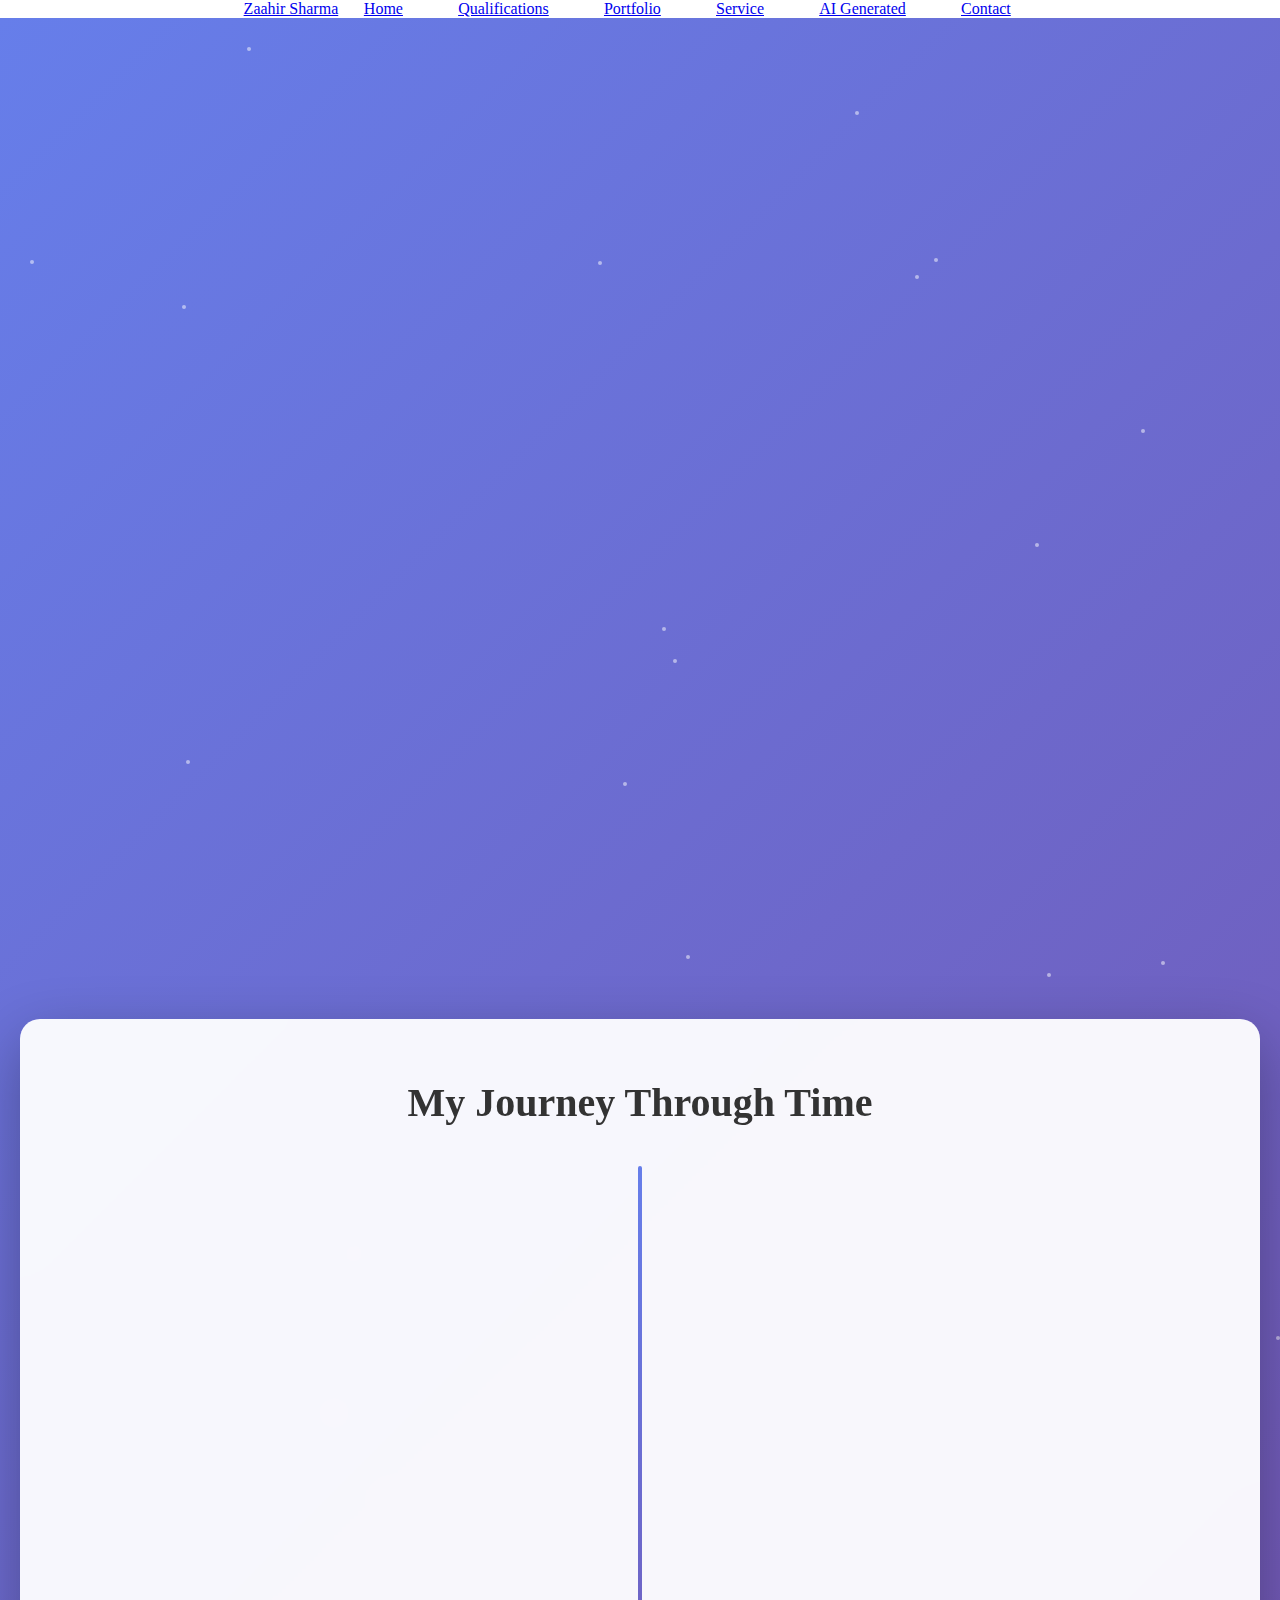
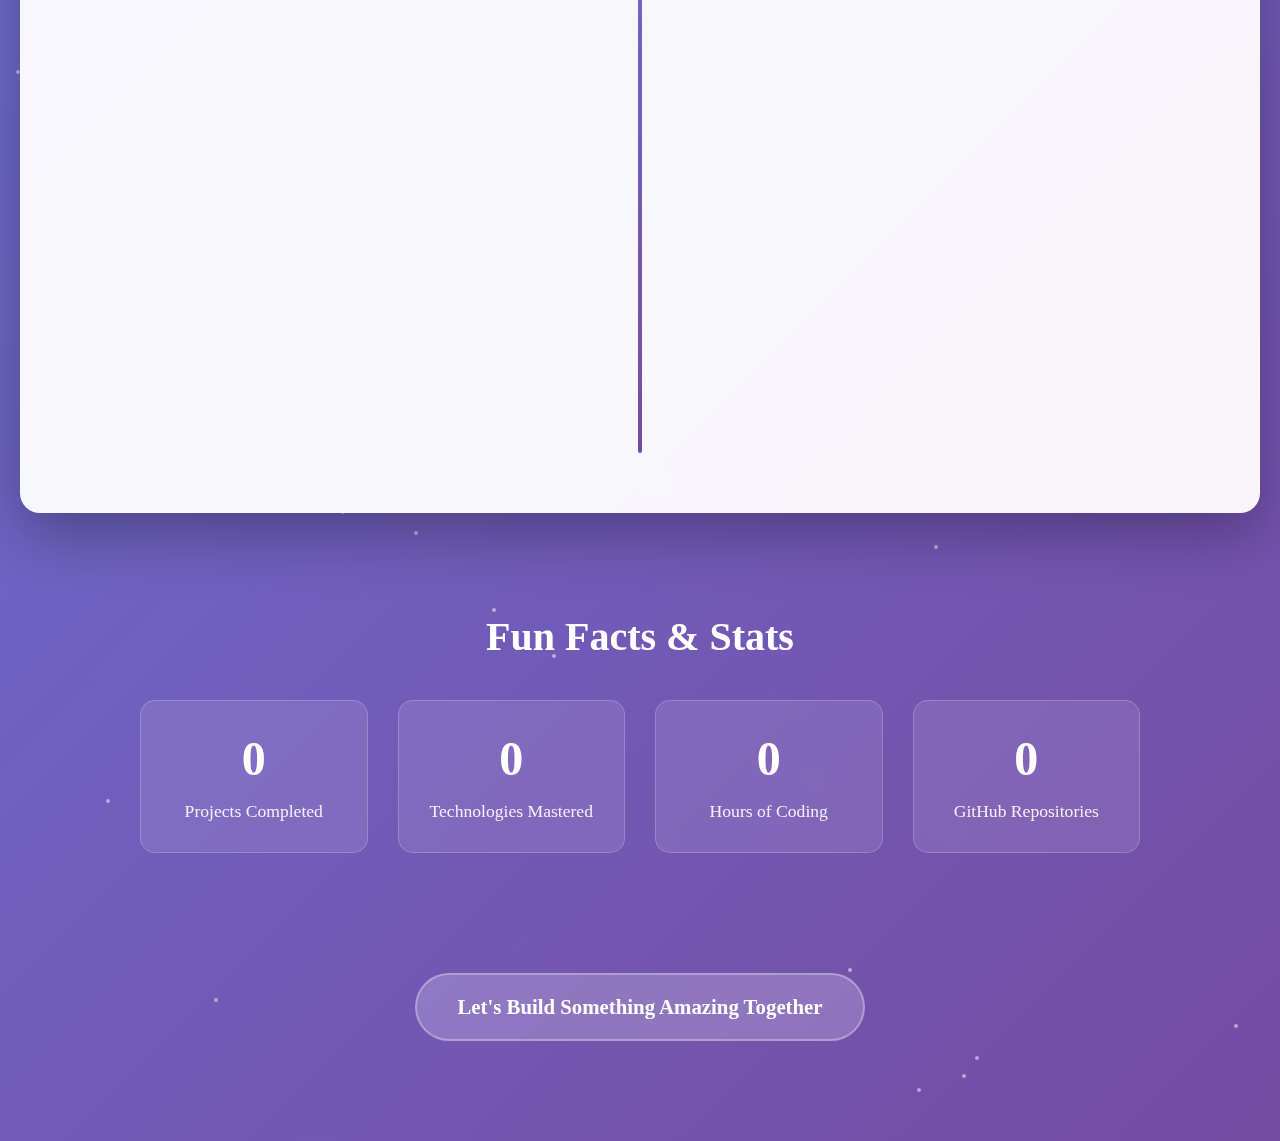
<file: genai.html>
<!DOCTYPE html>
<html lang="en">
<head>
    <meta charset="UTF-8">
    <meta name="viewport" content="width=device-width, initial-scale=1.0">
    <title>Interactive Experience - Zaahir Sharma</title>
    <link rel="stylesheet" href="main_style.css">
    <style>
        * {
            margin: 0;
            padding: 0;
            box-sizing: border-box;
        }

        .experience-container {
            min-height: 100vh;
            background: linear-gradient(135deg, #667eea 0%, #764ba2 100%);
            position: relative;
            overflow: hidden;
        }

        /* Animated Background Particles */
        .particles {
            position: absolute;
            top: 0;
            left: 0;
            width: 100%;
            height: 100%;
            overflow: hidden;
            z-index: 1;
        }

        .particle {
            position: absolute;
            width: 4px;
            height: 4px;
            background: rgba(255, 255, 255, 0.5);
            border-radius: 50%;
            animation: float 6s ease-in-out infinite;
        }

        @keyframes float {
            0%, 100% { transform: translateY(0px) translateX(0px); }
            33% { transform: translateY(-20px) translateX(10px); }
            66% { transform: translateY(10px) translateX(-5px); }
        }

        /* Hero Section */
        .hero-section {
            position: relative;
            z-index: 2;
            padding: 100px 20px 60px;
            text-align: center;
            color: white;
        }

        .hero-title {
            font-size: 4em;
            font-weight: bold;
            margin-bottom: 20px;
            opacity: 0;
            animation: slideInDown 1s ease-out 0.3s forwards;
        }

        .hero-subtitle {
            font-size: 1.4em;
            margin-bottom: 40px;
            opacity: 0;
            animation: slideInUp 1s ease-out 0.6s forwards;
        }

        @keyframes slideInDown {
            from { transform: translateY(-50px); opacity: 0; }
            to { transform: translateY(0); opacity: 1; }
        }

        @keyframes slideInUp {
            from { transform: translateY(50px); opacity: 0; }
            to { transform: translateY(0); opacity: 1; }
        }

        /* Interactive Skills Radar */
        .skills-radar {
            margin: 60px auto;
            position: relative;
            z-index: 2;
            background: rgba(255, 255, 255, 0.95);
            border-radius: 20px;
            padding: 40px;
            box-shadow: 0 20px 60px rgba(0, 0, 0, 0.3);
            backdrop-filter: blur(10px);
            max-width: 800px;
            opacity: 0;
            animation: fadeInScale 1s ease-out 0.9s forwards;
        }

        @keyframes fadeInScale {
            from { transform: scale(0.8); opacity: 0; }
            to { transform: scale(1); opacity: 1; }
        }

        .skills-title {
            text-align: center;
            color: #333;
            font-size: 2.5em;
            margin-bottom: 30px;
        }

        .skills-grid {
            display: grid;
            grid-template-columns: repeat(auto-fit, minmax(200px, 1fr));
            gap: 20px;
            margin-bottom: 40px;
        }

        .skill-item {
            text-align: center;
            padding: 20px;
            background: linear-gradient(135deg, #667eea, #764ba2);
            border-radius: 15px;
            color: white;
            transform: scale(0.95);
            transition: all 0.3s ease;
            cursor: pointer;
        }

        .skill-item:hover {
            transform: scale(1.05) rotate(2deg);
            box-shadow: 0 10px 25px rgba(102, 126, 234, 0.4);
        }

        .skill-icon {
            font-size: 3em;
            margin-bottom: 15px;
            display: block;
        }

        .skill-name {
            font-size: 1.2em;
            font-weight: bold;
            margin-bottom: 10px;
        }

        .skill-level {
            font-size: 0.9em;
            opacity: 0.9;
        }

        /* Interactive Timeline */
        .timeline-section {
            position: relative;
            z-index: 2;
            padding: 60px 20px;
            background: rgba(255, 255, 255, 0.95);
            margin: 40px 20px;
            border-radius: 20px;
            box-shadow: 0 20px 60px rgba(0, 0, 0, 0.3);
            backdrop-filter: blur(10px);
        }

        .timeline-title {
            text-align: center;
            color: #333;
            font-size: 2.5em;
            margin-bottom: 40px;
        }

        .timeline {
            position: relative;
            max-width: 1000px;
            margin: 0 auto;
        }

        .timeline::after {
            content: '';
            position: absolute;
            width: 4px;
            background: linear-gradient(135deg, #667eea, #764ba2);
            top: 0;
            bottom: 0;
            left: 50%;
            margin-left: -2px;
            border-radius: 2px;
        }

        .timeline-item {
            padding: 20px 40px;
            position: relative;
            background-color: inherit;
            width: 50%;
            opacity: 0;
            animation: slideInTimeline 0.8s ease-out forwards;
        }

        .timeline-item:nth-child(1) { animation-delay: 0.2s; }
        .timeline-item:nth-child(2) { animation-delay: 0.4s; }
        .timeline-item:nth-child(3) { animation-delay: 0.6s; }
        .timeline-item:nth-child(4) { animation-delay: 0.8s; }

        @keyframes slideInTimeline {
            from { transform: translateX(-50px); opacity: 0; }
            to { transform: translateX(0); opacity: 1; }
        }

        .timeline-item::after {
            content: '';
            position: absolute;
            width: 20px;
            height: 20px;
            right: -10px;
            background: linear-gradient(135deg, #667eea, #764ba2);
            border-radius: 50%;
            top: 30px;
            z-index: 1;
        }

        .left {
            left: 0;
        }

        .right {
            left: 50%;
        }

        .right::after {
            left: -10px;
        }

        .timeline-content {
            padding: 20px 30px;
            background: white;
            position: relative;
            border-radius: 15px;
            box-shadow: 0 10px 30px rgba(0, 0, 0, 0.1);
            transition: all 0.3s ease;
        }

        .timeline-content:hover {
            transform: translateY(-5px);
            box-shadow: 0 15px 40px rgba(0, 0, 0, 0.2);
        }

        .timeline-date {
            color: #667eea;
            font-weight: bold;
            font-size: 1.1em;
        }

        .timeline-title-item {
            color: #333;
            font-size: 1.3em;
            font-weight: bold;
            margin: 10px 0;
        }

        .timeline-description {
            color: #666;
            line-height: 1.6;
        }

        /* Fun Facts Counter */
        .fun-facts {
            position: relative;
            z-index: 2;
            padding: 60px 20px;
            text-align: center;
        }

        .fun-facts-title {
            color: white;
            font-size: 2.5em;
            margin-bottom: 40px;
        }

        .facts-grid {
            display: grid;
            grid-template-columns: repeat(auto-fit, minmax(200px, 1fr));
            gap: 30px;
            max-width: 1000px;
            margin: 0 auto;
        }

        .fact-item {
            background: rgba(255, 255, 255, 0.1);
            backdrop-filter: blur(10px);
            border-radius: 15px;
            padding: 30px;
            border: 1px solid rgba(255, 255, 255, 0.2);
            transition: all 0.3s ease;
        }

        .fact-item:hover {
            transform: translateY(-10px);
            background: rgba(255, 255, 255, 0.2);
        }

        .fact-number {
            font-size: 3em;
            font-weight: bold;
            color: #fff;
            margin-bottom: 15px;
            display: block;
        }

        .fact-label {
            color: rgba(255, 255, 255, 0.9);
            font-size: 1.1em;
        }

        /* Call to Action */
        .cta-section {
            position: relative;
            z-index: 2;
            text-align: center;
            padding: 60px 20px 100px;
        }

        .cta-button {
            display: inline-block;
            background: rgba(255, 255, 255, 0.2);
            color: white;
            padding: 20px 40px;
            border-radius: 50px;
            text-decoration: none;
            font-size: 1.3em;
            font-weight: bold;
            border: 2px solid rgba(255, 255, 255, 0.3);
            backdrop-filter: blur(10px);
            transition: all 0.3s ease;
        }

        .cta-button:hover {
            background: rgba(255, 255, 255, 0.3);
            transform: translateY(-3px);
            box-shadow: 0 10px 30px rgba(0, 0, 0, 0.3);
        }

        /* Responsive Design */
        @media (max-width: 768px) {
            .hero-title {
                font-size: 2.5em;
            }

            .timeline::after {
                left: 31px;
            }

            .timeline-item {
                width: 100%;
                padding-left: 70px;
                padding-right: 25px;
            }

            .timeline-item::after {
                left: 21px;
            }

            .right {
                left: 0%;
            }

            .skills-grid {
                grid-template-columns: repeat(auto-fit, minmax(150px, 1fr));
            }
        }
    </style>
</head>
<body>
    <div class="heading">
        <div class="logo">
            <a href="index.html">Zaahir Sharma</a>
        </div>
        <nav>
            <ul>
                <li><a href="index.html">Home</a></li>
                <li><a href="qualifications.html">Qualifications</a></li>
                <li><a href="portfolio.html">Portfolio</a></li>
                <li><a href="service.html">Service</a></li>
                <li><a href="genai.html">AI Generated</a></li>
                <li id="contact"><a href="index.html#contact-form">Contact</a></li>
            </ul>
        </nav>
    </div>

    <div class="experience-container">
        <!-- Animated Background -->
        <div class="particles" id="particles"></div>

        <!-- Hero Section -->
        <div class="hero-section">
            <h1 class="hero-title">Welcome to My Digital Universe</h1>
            <p class="hero-subtitle">An interactive journey through code, creativity, and innovation</p>
        </div>

        <!-- Interactive Skills -->
        <div class="skills-radar">
            <h2 class="skills-title">My Skill Constellation</h2>
            <div class="skills-grid">
                <div class="skill-item">
                    <span class="skill-icon">💻</span>
                    <div class="skill-name">Web Development</div>
                    <div class="skill-level">Full-Stack Expertise</div>
                </div>
                <div class="skill-item">
                    <span class="skill-icon">🤖</span>
                    <div class="skill-name">AI & Machine Learning</div>
                    <div class="skill-level">Data Science Focus</div>
                </div>
                <div class="skill-item">
                    <span class="skill-icon">📱</span>
                    <div class="skill-name">Mobile Development</div>
                    <div class="skill-level">Cross-Platform Apps</div>
                </div>
                <div class="skill-item">
                    <span class="skill-icon">☁️</span>
                    <div class="skill-name">Cloud Computing</div>
                    <div class="skill-level">AWS & Azure</div>
                </div>
            </div>
        </div>

        <!-- Interactive Timeline -->
        <div class="timeline-section">
            <h2 class="timeline-title">My Journey Through Time</h2>
            <div class="timeline">
                <div class="timeline-item left">
                    <div class="timeline-content">
                        <div class="timeline-date">2022</div>
                        <div class="timeline-title-item">Started University</div>
                        <div class="timeline-description">
                            Began my Computer Science journey, diving deep into programming fundamentals 
                            and discovering my passion for technology.
                        </div>
                    </div>
                </div>
                <div class="timeline-item right">
                    <div class="timeline-content">
                        <div class="timeline-date">2023</div>
                        <div class="timeline-title-item">First Major Project</div>
                        <div class="timeline-description">
                            Built my first full-stack web application, learning React, Node.js, and database management. 
                            This sparked my love for web development.
                        </div>
                    </div>
                </div>
                <div class="timeline-item left">
                    <div class="timeline-content">
                        <div class="timeline-date">2024</div>
                        <div class="timeline-title-item">AI & ML Specialization</div>
                        <div class="timeline-description">
                            Focused on artificial intelligence and machine learning, building several ML models 
                            and exploring the fascinating world of data science.
                        </div>
                    </div>
                </div>
                <div class="timeline-item right">
                    <div class="timeline-content">
                        <div class="timeline-date">2025</div>
                        <div class="timeline-title-item">Looking Ahead</div>
                        <div class="timeline-description">
                            Continuing to grow, learn, and build amazing projects while contributing to meaningful causes 
                            through technology and innovation.
                        </div>
                    </div>
                </div>
            </div>
        </div>

        <!-- Fun Facts -->
        <div class="fun-facts">
            <h2 class="fun-facts-title">Fun Facts & Stats</h2>
            <div class="facts-grid">
                <div class="fact-item">
                    <span class="fact-number" data-target="20">0</span>
                    <div class="fact-label">Projects Completed</div>
                </div>
                <div class="fact-item">
                    <span class="fact-number" data-target="10">0</span>
                    <div class="fact-label">Technologies Mastered</div>
                </div>
                <div class="fact-item">
                    <span class="fact-number" data-target="1000">0</span>
                    <div class="fact-label">Hours of Coding</div>
                </div>
                <div class="fact-item">
                    <span class="fact-number" data-target="23">0</span>
                    <div class="fact-label">GitHub Repositories</div>
                </div>
            </div>
        </div>

        <!-- Call to Action -->
        <div class="cta-section">
            <a href="index.html#contact-section" class="cta-button">Let's Build Something Amazing Together</a>
        </div>
    </div>

    <script>
        // Create animated particles
        function createParticles() {
            const particlesContainer = document.getElementById('particles');
            const particleCount = 50;

            for (let i = 0; i < particleCount; i++) {
                const particle = document.createElement('div');
                particle.className = 'particle';
                particle.style.left = Math.random() * 100 + '%';
                particle.style.top = Math.random() * 100 + '%';
                particle.style.animationDelay = Math.random() * 6 + 's';
                particle.style.animationDuration = (Math.random() * 3 + 3) + 's';
                particlesContainer.appendChild(particle);
            }
        }

        // Animate counters
        function animateCounters() {
            const counters = document.querySelectorAll('.fact-number');
            
            counters.forEach(counter => {
                const target = parseInt(counter.getAttribute('data-target'));
                const increment = target / 100;
                let current = 0;
                
                const updateCounter = () => {
                    if (current < target) {
                        current += increment;
                        counter.textContent = Math.ceil(current);
                        setTimeout(updateCounter, 50);
                    } else {
                        counter.textContent = target;
                    }
                };
                
                updateCounter();
            });
        }

        // Initialize when page loads
        window.addEventListener('load', () => {
            createParticles();
            setTimeout(animateCounters, 2000); // Start counters after 2 seconds
        });

        // Add interactive hover effects to skill items
        document.addEventListener('DOMContentLoaded', () => {
            const skillItems = document.querySelectorAll('.skill-item');
            
            skillItems.forEach(item => {
                item.addEventListener('mouseenter', () => {
                    item.style.background = 'linear-gradient(135deg, #764ba2, #667eea)';
                });
                
                item.addEventListener('mouseleave', () => {
                    item.style.background = 'linear-gradient(135deg, #667eea, #764ba2)';
                });
            });
        });
    </script>
</body>
</html>
</file>
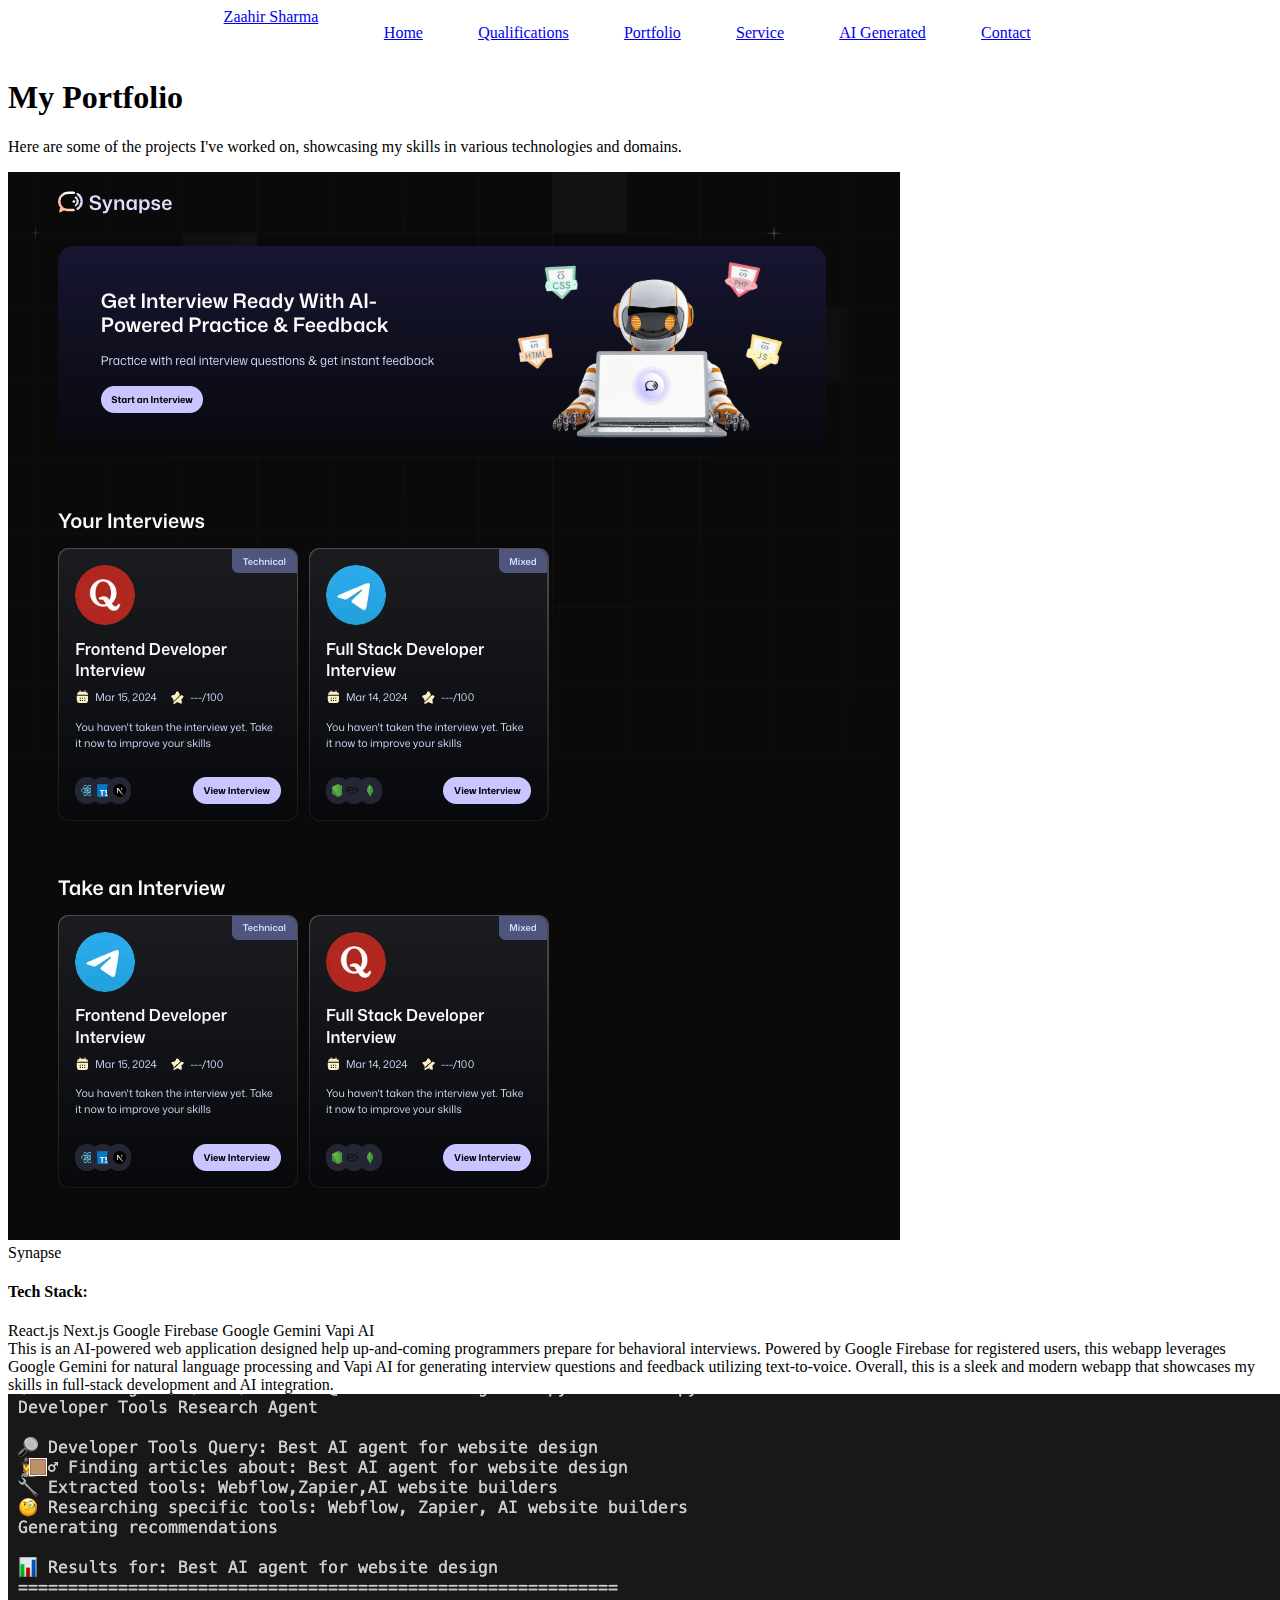
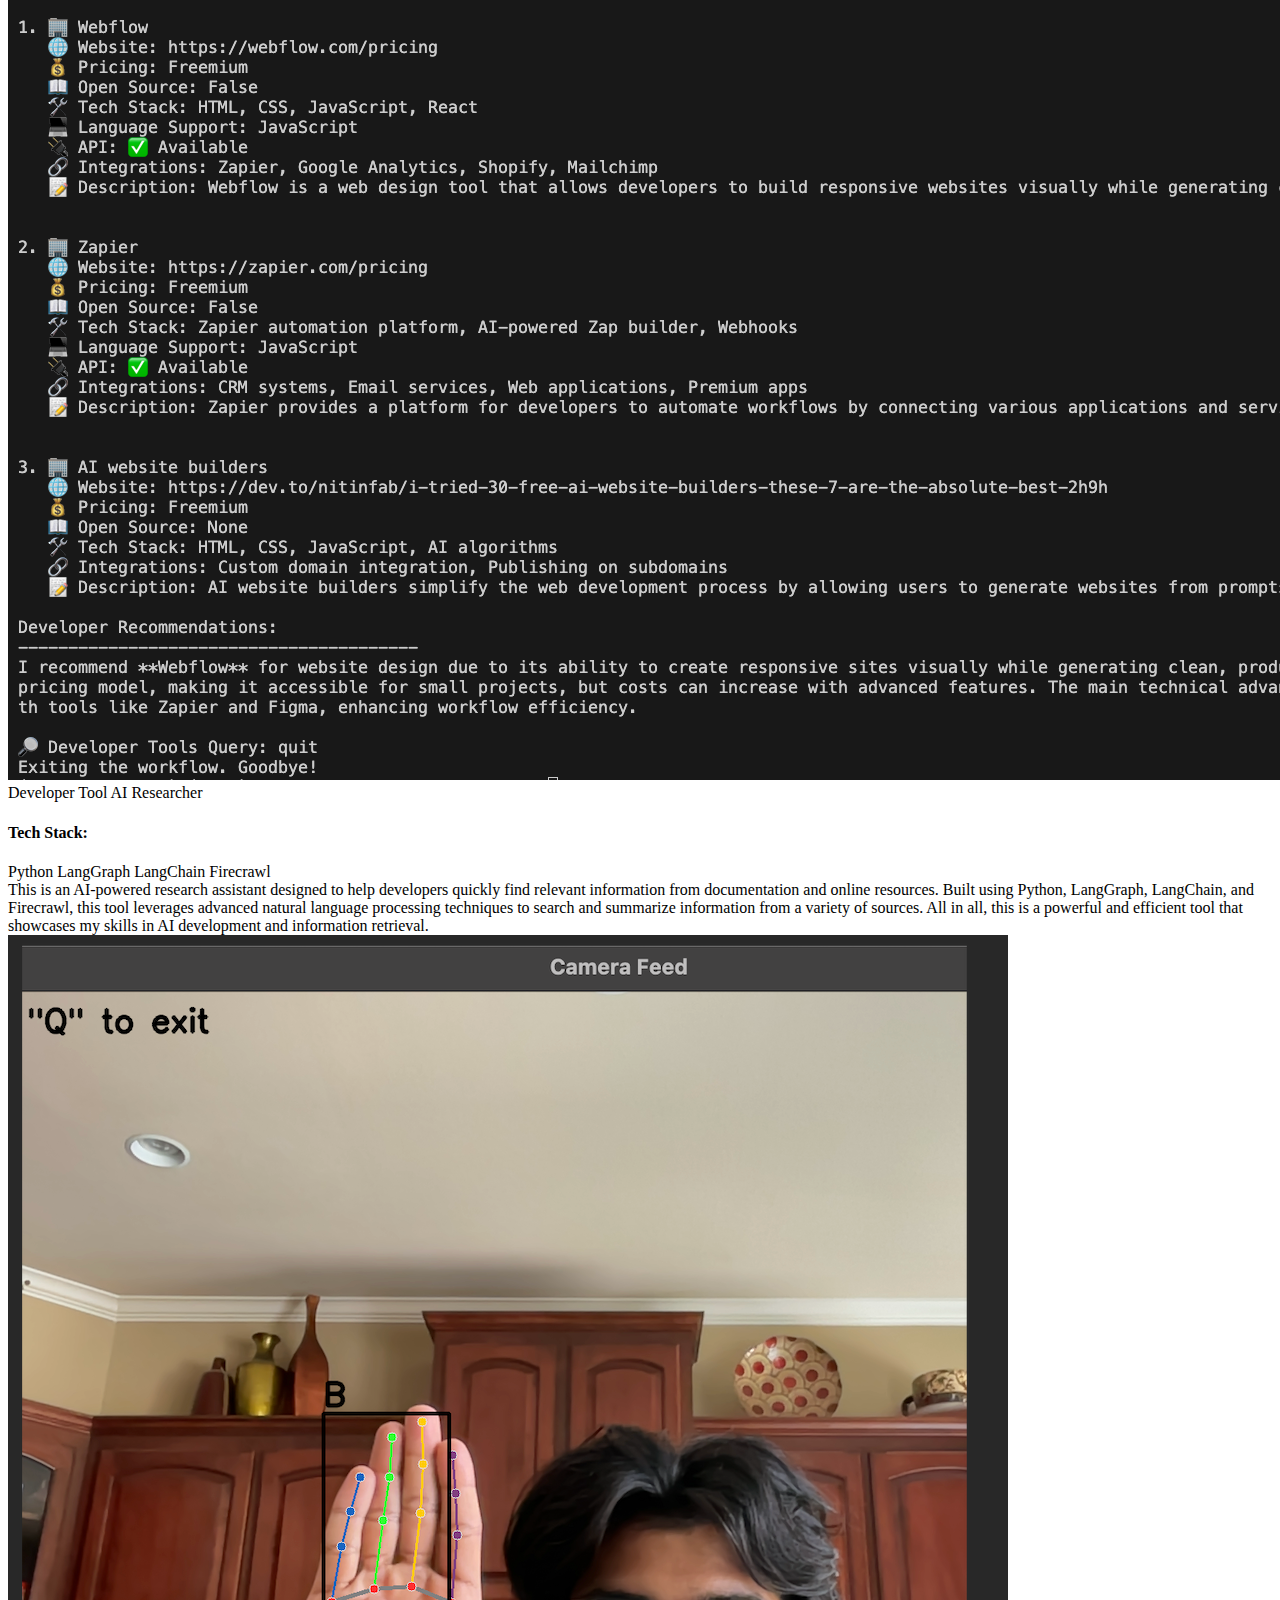
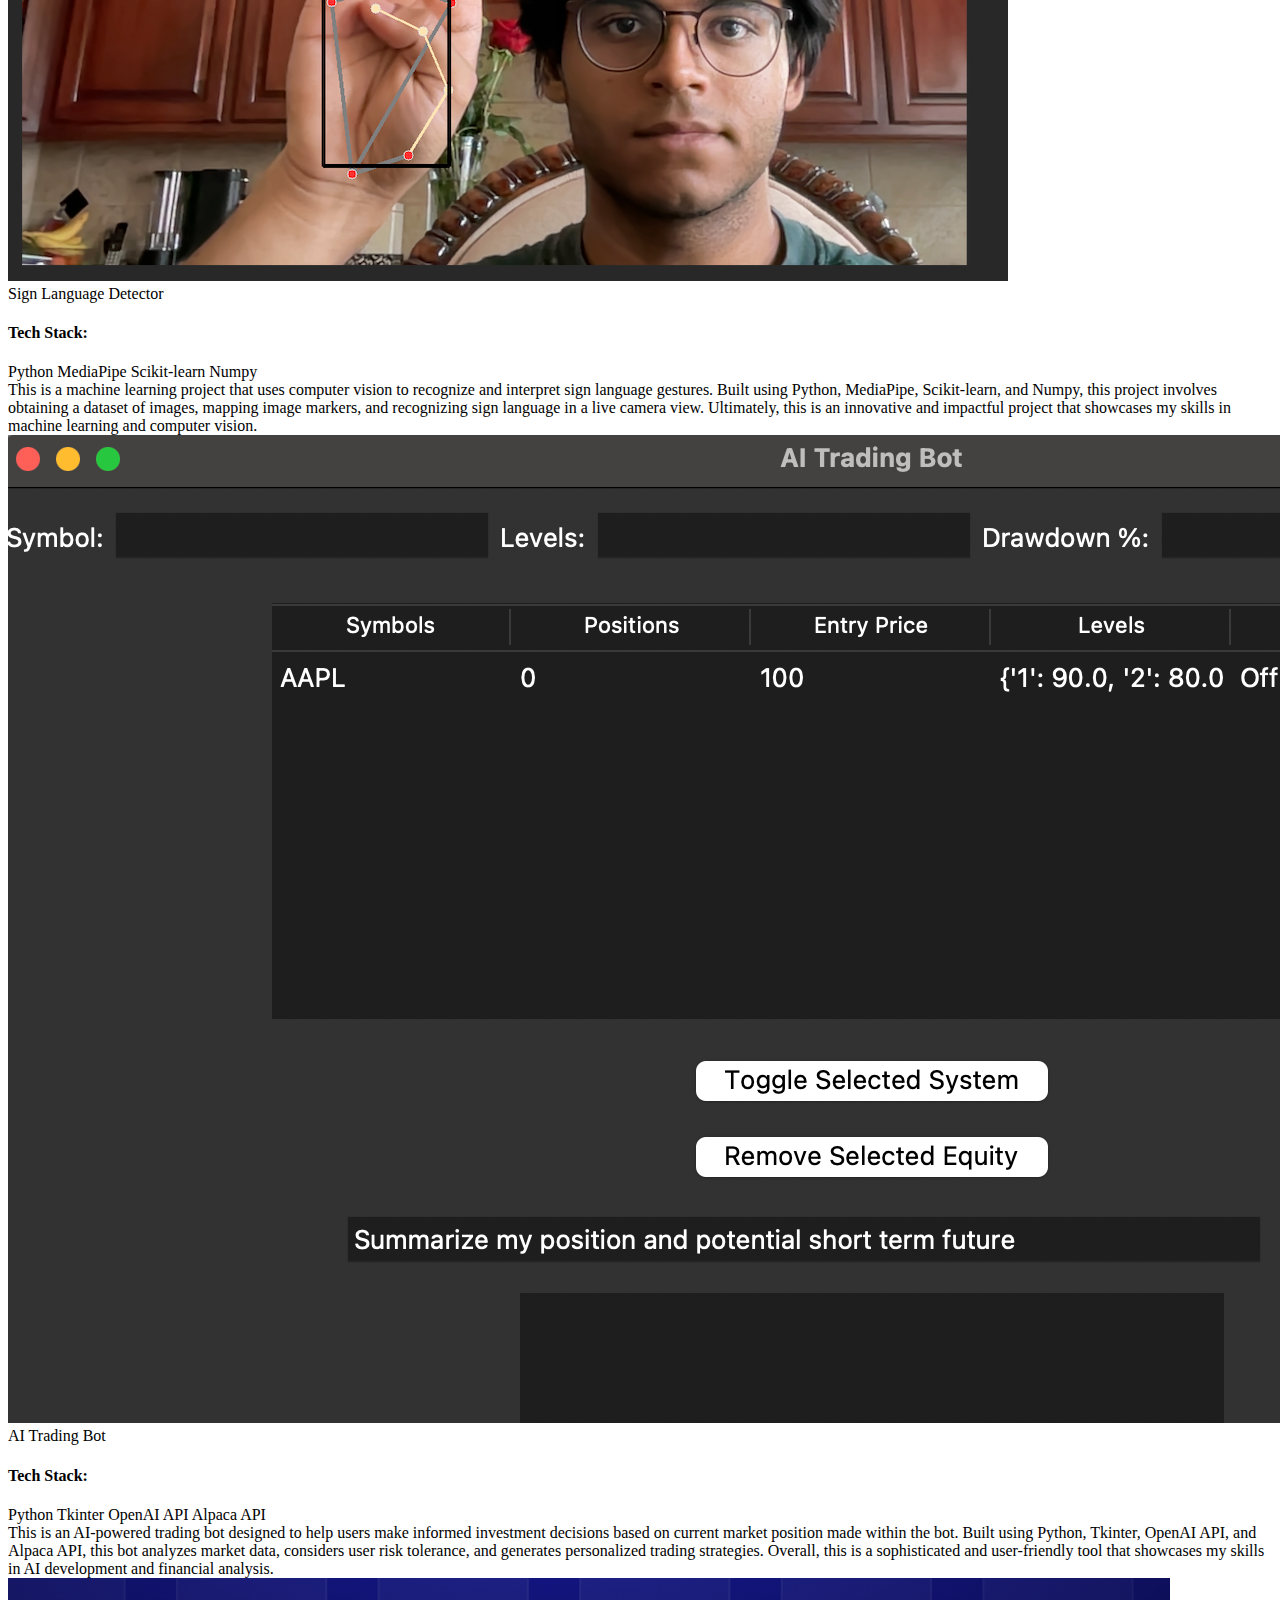
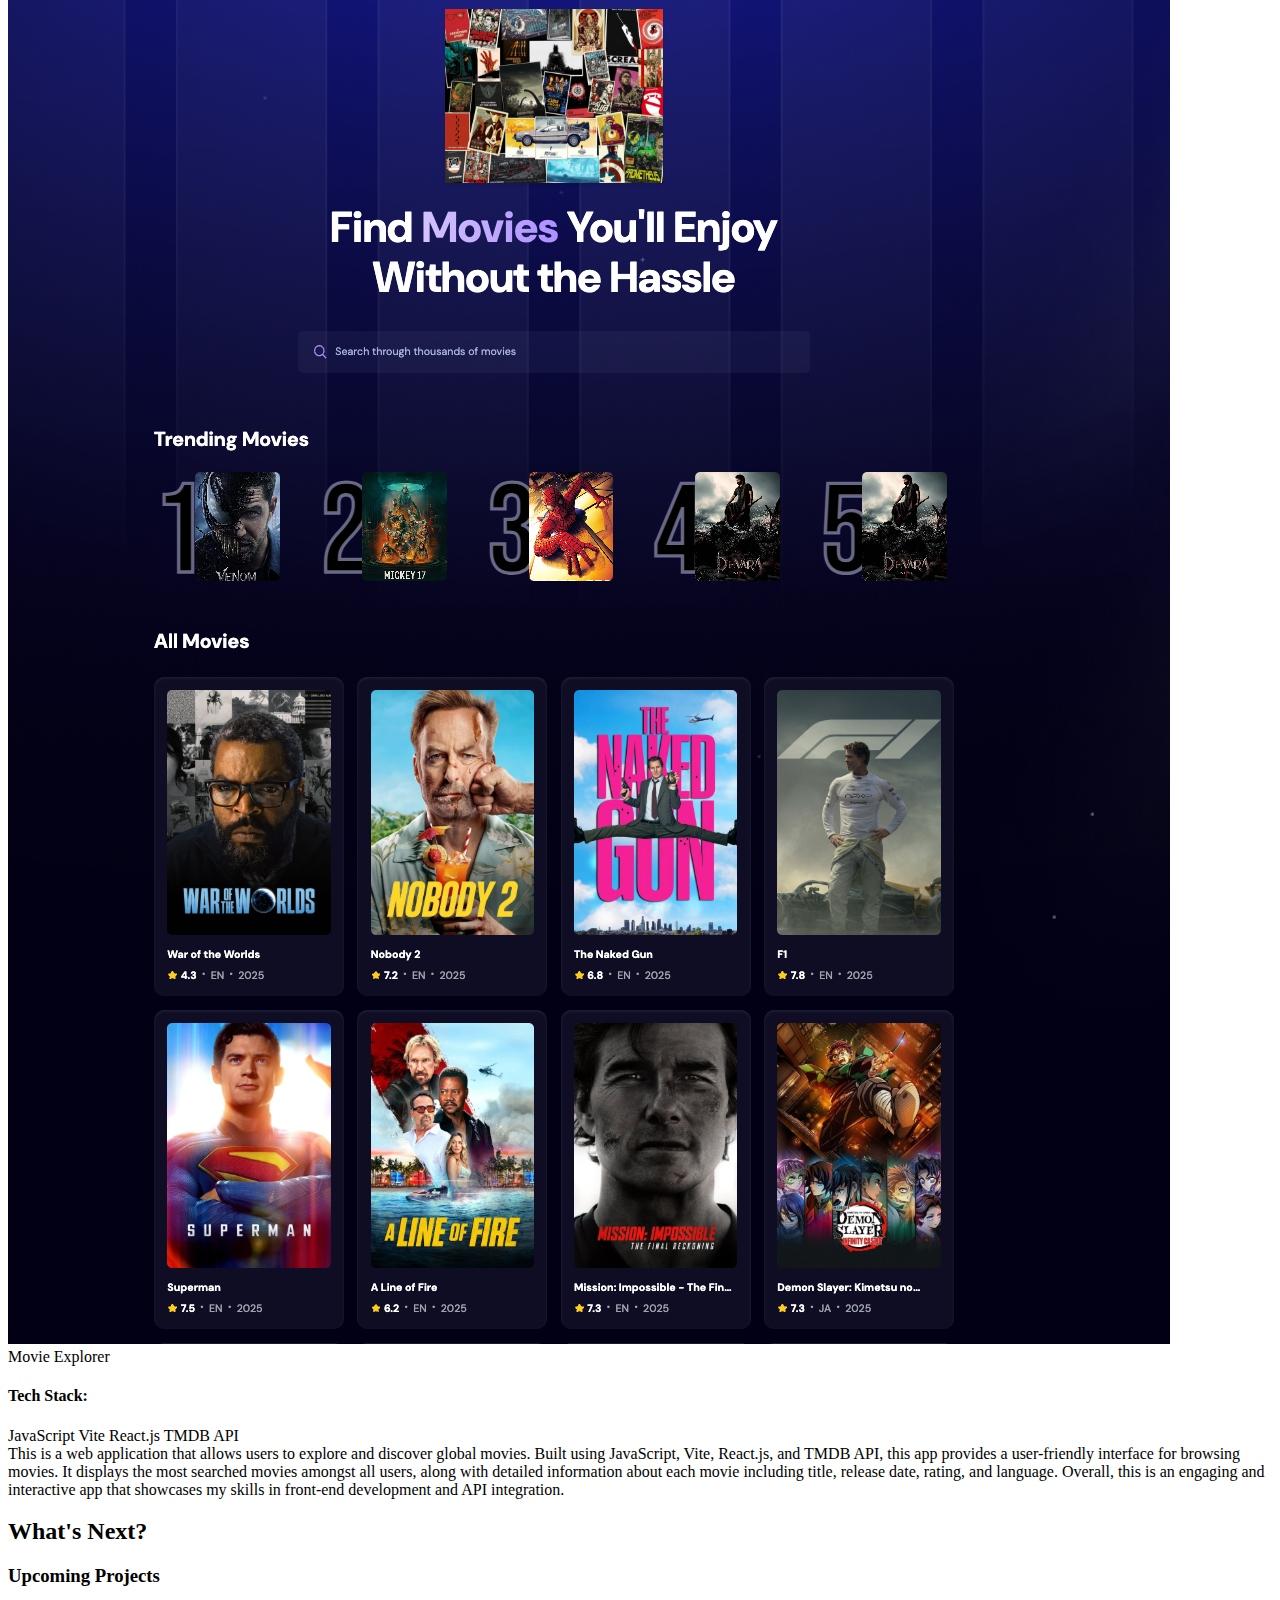
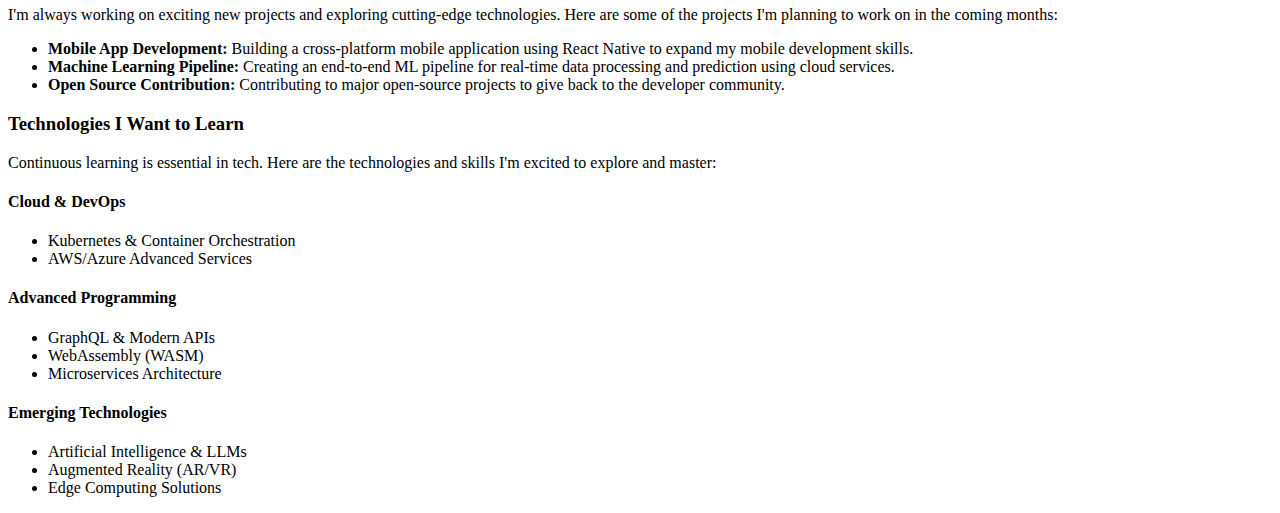
<file: portfolio.html>
<!DOCTYPE html>
<html lang="en">
    <head>
        <meta charset="UTF-8">
        <meta name="viewport" content="width=device-width, initial-scale=1.0">
        <title>Portfolio</title>
        <link rel="stylesheet" href="main_style.css">
    </head>

    <body>
        <div class="heading">
            <div class="logo">
                <a href="index.html">Zaahir Sharma</a>
            </div>
            <nav>
                <ul>
                    <li><a href="index.html">Home</a></li>
                    <li><a href="qualifications.html">Qualifications</a></li>
                    <li><a href="portfolio.html">Portfolio</a></li>
                    <li><a href="service.html">Service</a></li>
                    <li><a href="genai.html">AI Generated</a></li>
                    <li id="contact"><a href="index.html#contact-form">Contact</a></li>
                </ul>
            </nav>
        </div>

        <div class="portfolio-container">
            <div class="portfolio-header">
                <h1>My Portfolio</h1>
                <p>Here are some of the projects I've worked on, showcasing my skills in various technologies and domains.</p>
            </div>

            <div class="projects-grid">
                <div class="projects-row">
                    <div class="project-card">
                        <img src="./assets/synapse.png" alt="Project 1 Thumbnail" class="project-thumbnail">
                        <div class="project-title">Synapse</div>
                        <div class="tech-stack">
                            <h4>Tech Stack:</h4>
                            <div class="tech-tags">
                                <span class="tech-tag">React.js</span>
                                <span class="tech-tag">Next.js</span>
                                <span class="tech-tag">Google Firebase</span>
                                <span class="tech-tag">Google Gemini</span>
                                <span class="tech-tag">Vapi AI</span>
                            </div>
                        </div>
                        <div class="project-description">
                            This is an AI-powered web application designed help up-and-coming programmers prepare for behavioral interviews. 
                            Powered by Google Firebase for registered users, this webapp leverages Google Gemini for natural language processing and Vapi AI for generating interview questions and feedback utilizing text-to-voice.
                            Overall, this is a sleek and modern webapp that showcases my skills in full-stack development and AI integration.
                        </div>
                    </div>

                    <div class="project-card">
                        <img src="./assets/ai_agent.png" alt="Project 2 Thumbnail" class="project-thumbnail">
                        <div class="project-title">Developer Tool AI Researcher</div>
                        <div class="tech-stack">
                            <h4>Tech Stack:</h4>
                            <div class="tech-tags">
                                <span class="tech-tag">Python</span>
                                <span class="tech-tag">LangGraph</span>
                                <span class="tech-tag">LangChain</span>
                                <span class="tech-tag">Firecrawl</span>
                            </div>
                        </div>
                        <div class="project-description">
                            This is an AI-powered research assistant designed to help developers quickly find relevant information from documentation and online resources. 
                            Built using Python, LangGraph, LangChain, and Firecrawl, this tool leverages advanced natural language processing techniques to search and summarize information from a variety of sources.
                            All in all, this is a powerful and efficient tool that showcases my skills in AI development and information retrieval.
                        </div>
                    </div>

                    <div class="project-card">
                        <img src="./assets/sign_language.png" alt="Project 3 Thumbnail" class="project-thumbnail">
                        <div class="project-title">Sign Language Detector</div>
                        <div class="tech-stack">
                            <h4>Tech Stack:</h4>
                            <div class="tech-tags">
                                <span class="tech-tag">Python</span>
                                <span class="tech-tag">MediaPipe</span>
                                <span class="tech-tag">Scikit-learn</span>
                                <span class="tech-tag">Numpy</span>
                            </div>
                        </div>
                        <div class="project-description">
                            This is a machine learning project that uses computer vision to recognize and interpret sign language gestures. 
                            Built using Python, MediaPipe, Scikit-learn, and Numpy, this project involves obtaining a dataset of images, mapping image markers, and recognizing sign language in a live camera view.
                            Ultimately, this is an innovative and impactful project that showcases my skills in machine learning and computer vision.
                        </div>
                    </div>
                </div>

                <div class="projects-row">
                    <div class="project-card">
                        <img src="./assets/trading_bot.png" alt="Project 4 Thumbnail" class="project-thumbnail">
                        <div class="project-title">AI Trading Bot</div>
                        <div class="tech-stack">
                            <h4>Tech Stack:</h4>
                            <div class="tech-tags">
                                <span class="tech-tag">Python</span>
                                <span class="tech-tag">Tkinter</span>
                                <span class="tech-tag">OpenAI API</span>
                                <span class="tech-tag">Alpaca API</span>
                            </div>
                        </div>
                        <div class="project-description">
                            This is an AI-powered trading bot designed to help users make informed investment decisions based on current market position made within the bot. 
                            Built using Python, Tkinter, OpenAI API, and Alpaca API, this bot analyzes market data, considers user risk tolerance, and generates personalized trading strategies.
                            Overall, this is a sophisticated and user-friendly tool that showcases my skills in AI development and financial analysis.
                        </div>
                    </div>

                    <div class="project-card">
                        <img src="./assets/movie_explorer.png" alt="Project 5 Thumbnail" class="project-thumbnail">
                        <div class="project-title">Movie Explorer</div>
                        <div class="tech-stack">
                            <h4>Tech Stack:</h4>
                            <div class="tech-tags">
                                <span class="tech-tag">JavaScript</span>
                                <span class="tech-tag">Vite</span>
                                <span class="tech-tag">React.js</span>
                                <span class="tech-tag">TMDB API</span>
                            </div>
                        </div>
                        <div class="project-description">
                            This is a web application that allows users to explore and discover global movies. 
                            Built using JavaScript, Vite, React.js, and TMDB API, this app provides a user-friendly interface for browsing movies. 
                            It displays the most searched movies amongst all users, along with detailed information about each movie including title, release date, rating, and language.
                            Overall, this is an engaging and interactive app that showcases my skills in front-end development and API integration.
                        </div>
                    </div>
                </div>
            </div>
        </div>

        <div class="future-projects-section">
            <h2>What's Next?</h2>
            <div class="future-content">
                <div class="upcoming-projects">
                    <h3>Upcoming Projects</h3>
                    <p>
                        I'm always working on exciting new projects and exploring cutting-edge technologies. Here are some of the projects I'm planning to work on in the coming months:
                    </p>
                    <ul>
                        <li><strong>Mobile App Development:</strong> Building a cross-platform mobile application using React Native to expand my mobile development skills.</li>
                        <li><strong>Machine Learning Pipeline:</strong> Creating an end-to-end ML pipeline for real-time data processing and prediction using cloud services.</li>
                        <li><strong>Open Source Contribution:</strong> Contributing to major open-source projects to give back to the developer community.</li>
                    </ul>
                </div>
                
                <div class="learning-goals">
                    <h3>Technologies I Want to Learn</h3>
                    <p>
                        Continuous learning is essential in tech. Here are the technologies and skills I'm excited to explore and master:
                    </p>
                    <div class="learning-categories">
                        <div class="learning-category">
                            <h4>Cloud & DevOps</h4>
                            <ul>
                                <li>Kubernetes & Container Orchestration</li>
                                <li>AWS/Azure Advanced Services</li>
                            </ul>
                        </div>
                        <div class="learning-category">
                            <h4>Advanced Programming</h4>
                            <ul>
                                <li>GraphQL & Modern APIs</li>
                                <li>WebAssembly (WASM)</li>
                                <li>Microservices Architecture</li>
                            </ul>
                        </div>
                        <div class="learning-category">
                            <h4>Emerging Technologies</h4>
                            <ul>
                                <li>Artificial Intelligence & LLMs</li>
                                <li>Augmented Reality (AR/VR)</li>
                                <li>Edge Computing Solutions</li>
                            </ul>
                        </div>
                    </div>
                </div>
            </div>
        </div>
    </body>
</html>
</file>
<file: main_style.css>
.heading {
    display: flex;
    list-style: none;
    margin: 0;
    padding: 0;
    overflow: hidden;
    width: 100%;    
    justify-content: center;
}

.heading li {
    display: inline-flex;
    margin: 0 2vw; 
    white-space: nowrap; 
}

.social {
    display: flex;
    flex-direction: row; 
    align-items: flex-start; 
    justify-content: space-between;
    gap: 40px; 
    margin-left: 20px;
    padding: 80px 20px;
    width: 100%;    
}

.profile-section {
    display: flex;
    flex-direction: column;
    align-items: flex-start;
    flex-shrink: 0;
}

.about-section {
    max-width: 50%; 
    min-width: 300px;
    margin-left: 40px;
    margin-right: 20px
}

.about-section h2 {
    margin-top: 0;
    margin-bottom: 20px;
    font-size: 2em;
    color: #333;
}

.about-section p {
    line-height: 1.6;
    margin-bottom: 15px;
    color: #666;
}

.logos {
    display: flex; 
    list-style: none;
    margin: 20px 0 0 0; 
    padding: 0;
    gap: 15px; 
    justify-content: center; 
    width: 400px; 
}

.logos li {
    min-width: 30px;
    min-height: 30px;
    max-height: 40px;
    max-width: 40px;
    list-style: none;
    display: flex;
    justify-content: center;
    align-items: center;
}

.logos img {
    width: 100%;
    height: 100%;
    object-fit: contain; 
}

#profile-picture {
    min-width: 200px;
    min-height: 200px;
    max-width: 400px;
    max-height: 400px;
    border-radius: 50%;
    object-fit: cover; 
}
</file>
